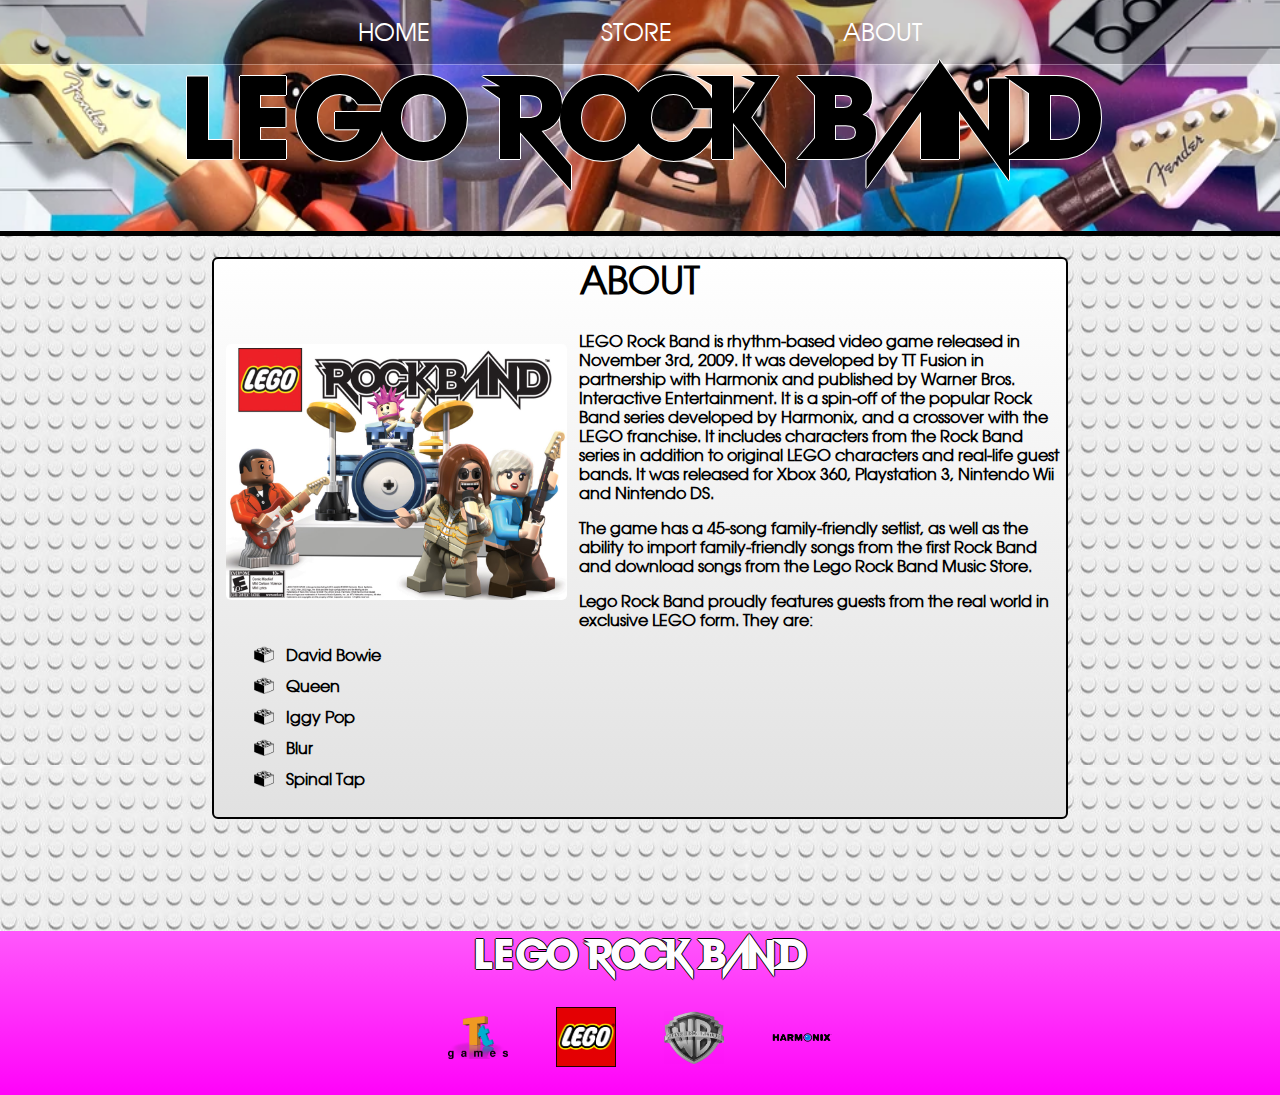
<file: about.html>
<!DOCTYPE html>
<html lang="en">
<head>
    <meta charset="UTF-8">
    <meta http-equiv="X-UA-Compatible" content="IE=edge">
    <meta name="viewport" content="width=device-width, initial-scale=1.0">
    <title>LEGO Rock Band | About</title>
    <link rel="stylesheet" href="CSS/styles.css">
</head>
<body>
    <header class="main-header image-header">
        <img src="Images/Rocband_wallpaper3.png" alt="" id="about-image">
        <nav class="navbar nav">
            <ul>
                <li><a href="index.html" id="a1" class="top-a">HOME</a></li>
                <li><a href="store.html" id="a2" class="top-a">STORE</a></li>
                <li><a href="about.html" id="a3" class="top-a">ABOUT</a></li>
            </ul>
        </nav>
        <h1 class="band-name band-name-large">LEGO ROCK BAND</h1>
    </header>
    <section class="content-section container" id="about-text">
        <div class="about-wrapper">
        <h2 class="section-header about-header">ABOUT</h2>
        <img class="about-band-image" src="Images/band-image.jpg" alt="">
        <p>LEGO Rock Band is rhythm-based video game released in November 3rd, 2009. It was developed by TT Fusion in partnership with Harmonix and published by Warner Bros. Interactive Entertainment. It is a spin-off of the popular Rock Band series developed by Harmonix, and a crossover with the LEGO franchise. It includes characters from the Rock Band series in addition to original LEGO characters and real-life guest bands. It was released for Xbox 360, Playstation 3, Nintendo Wii and Nintendo DS.</p>
        <p>The game has a 45-song family-friendly setlist, as well as the ability to import family-friendly songs from the first Rock Band and download songs from the Lego Rock Band Music Store.</p>
        <p>Lego Rock Band proudly features guests from the real world in exclusive LEGO form. They are:</p>
        <ul>
            <li>David Bowie</li>
            <li>Queen</li>
            <li>Iggy Pop</li>
            <li>Blur</li>
            <li>Spinal Tap</li>
        </ul>
        </div>
    </section>
    <footer class="main-footer">
        <div class="containter main-footer-container">
        <h3 class="band-name band-name-footer">LEGO ROCK BAND</h3>
        <div class="nav footer-nav">
            <a href="https://www.ttgames.com/" target="_blank" class="bottom-a"><img src="Images/TT_Games.png" alt=""></a>
            <a href="https://www.lego.com/" target="_blank" class="bottom-a"><img src="Images/LEGO_logo.svg.png" alt=""></a>
            <a href="https://warnerbrosgames.com/" target="_blank" class="bottom-a"><img src="Images/warner.png" alt=""></a>
            <a href="http://www.harmonixmusic.com/" target="_blank" class="bottom-a harmonix-a"><img src="Images/Harmonix-logo.webp" alt=""></a>
        </ul>
        </div>
    </footer>
</body>
</html>
</file>
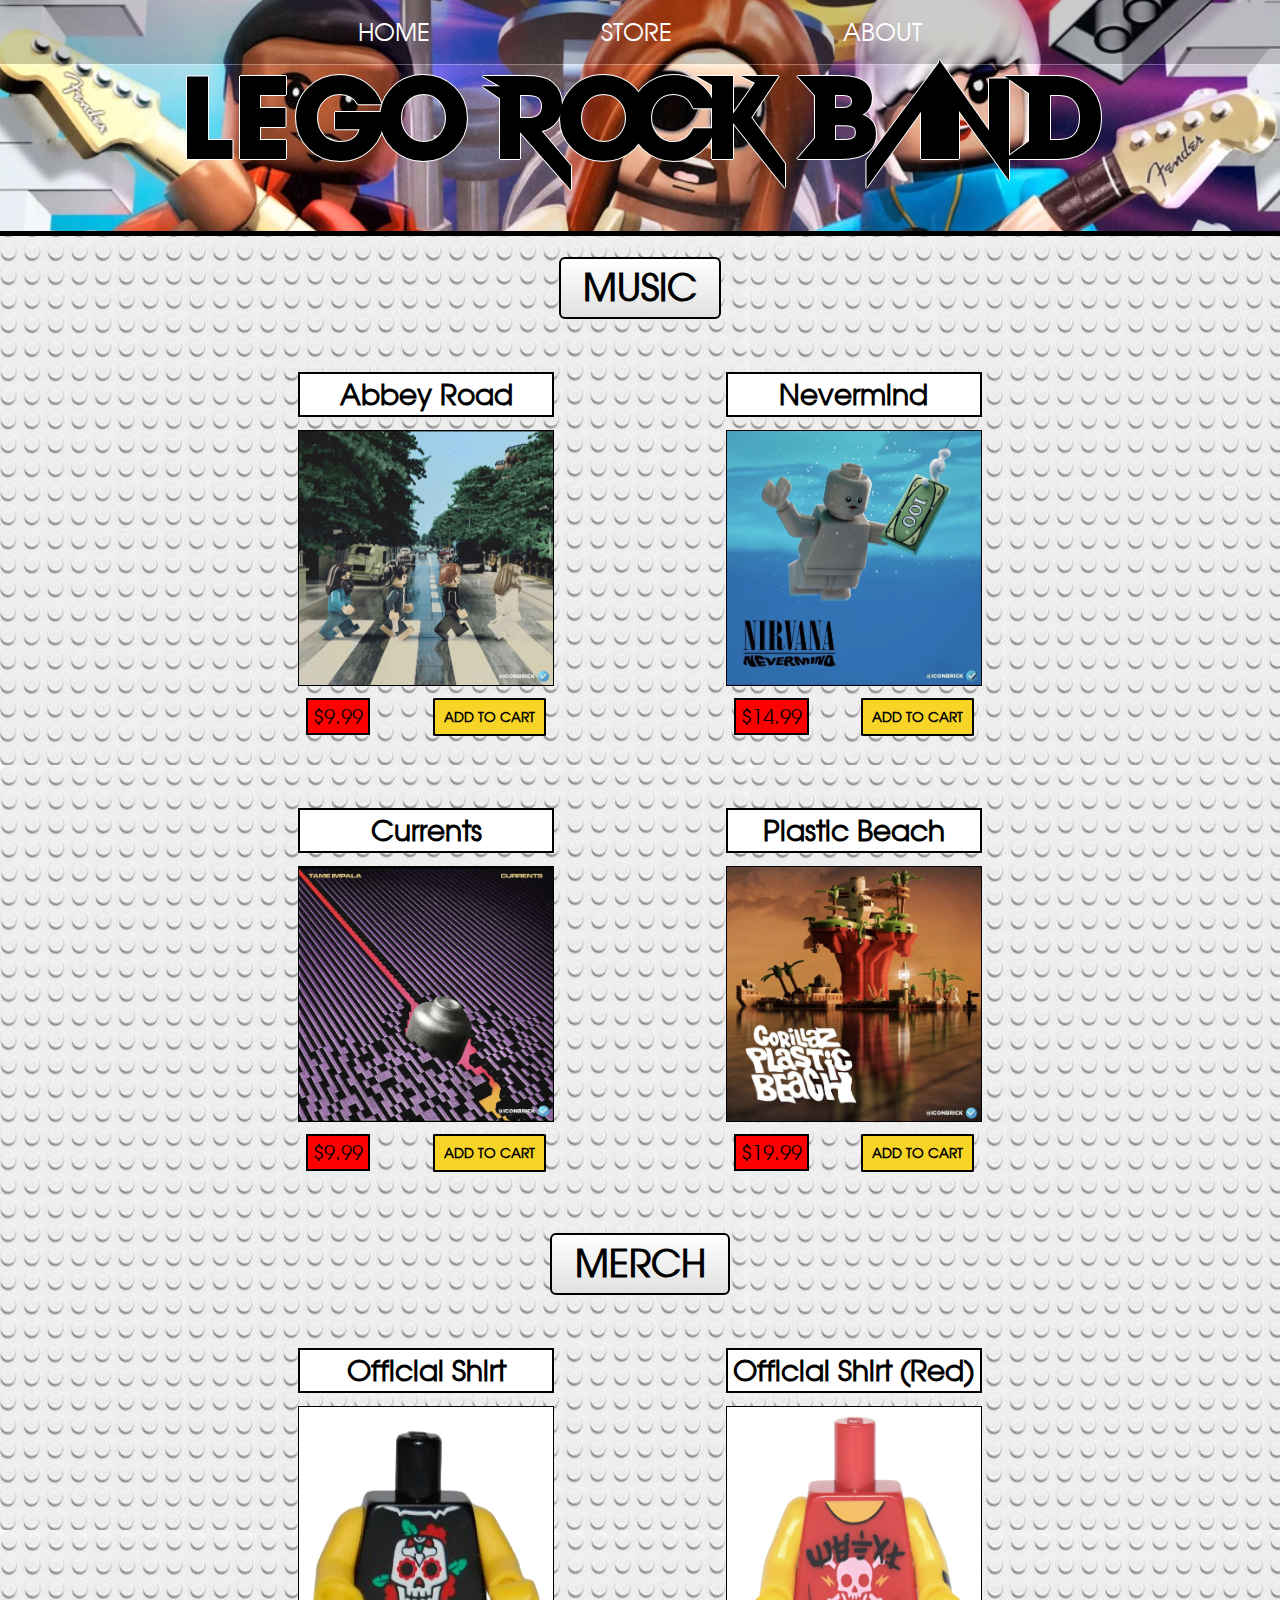
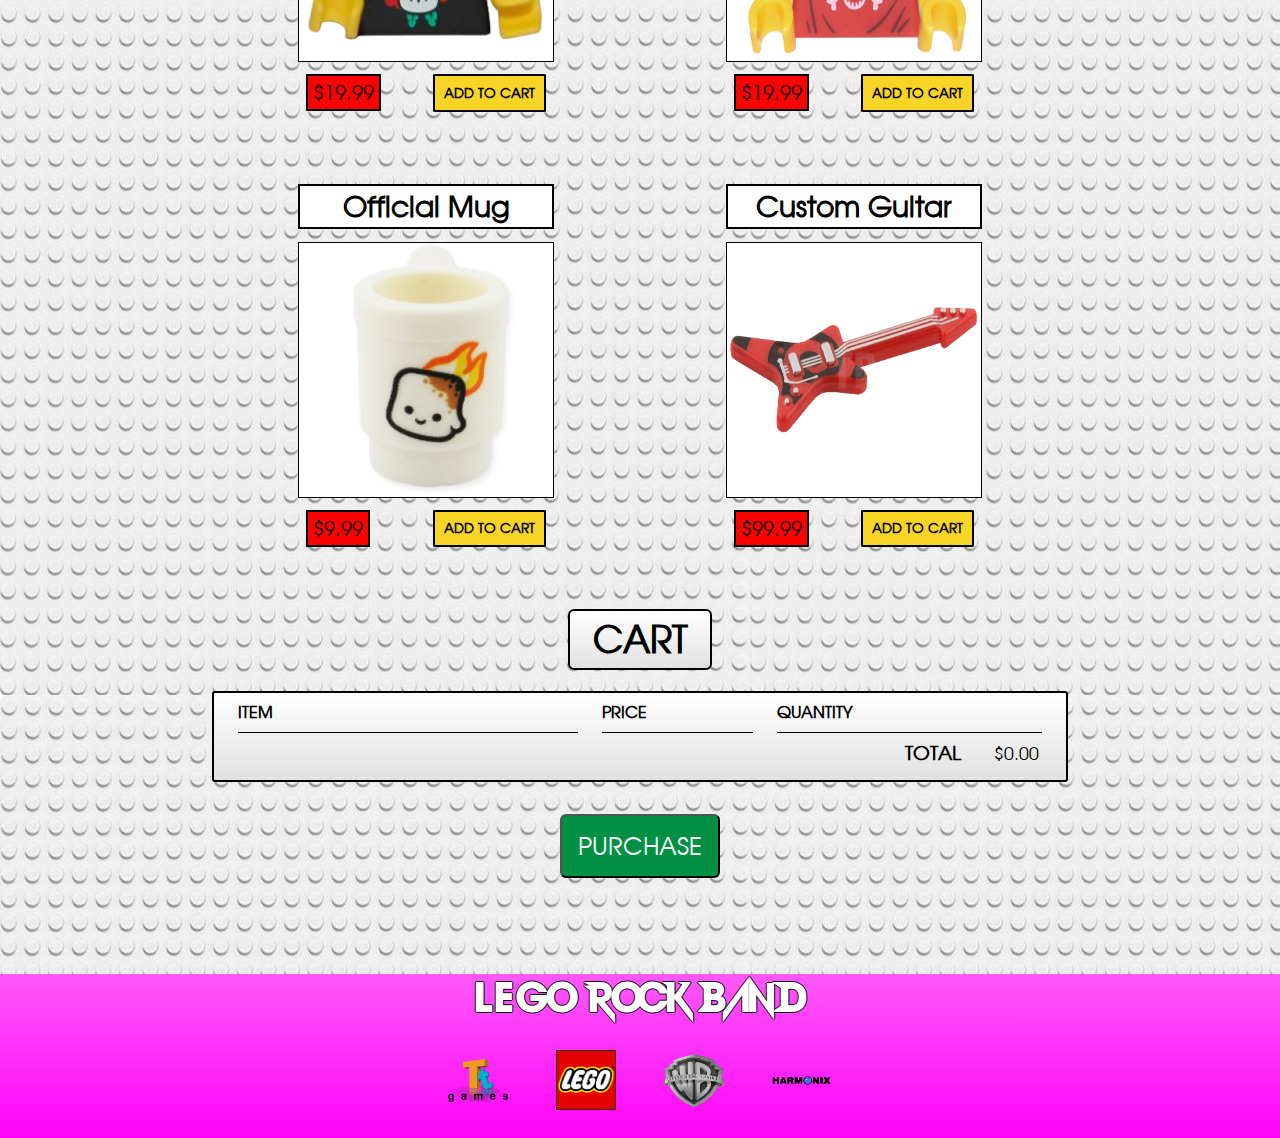
<file: store.html>
<!DOCTYPE html>
<html lang="en">
<head>
    <meta charset="UTF-8">
    <meta http-equiv="X-UA-Compatible" content="IE=edge">
    <meta name="viewport" content="width=device-width, initial-scale=1.0">
    <title>LEGO Rock Band | Store</title>
    <link rel="stylesheet" href="CSS/styles.css">
    <script src="store.js" async></script>
</head>
<body>
    <header class="main-header image-header">
        <img src="Images/Rocband_wallpaper3.png" alt="" id="about-image">
        <nav class="navbar nav">
            <ul>
                <li><a href="index.html" id="a1" class="top-a">HOME</a></li>
                <li><a href="store.html" id="a2" class="top-a">STORE</a></li>
                <li><a href="about.html" id="a3" class="top-a">ABOUT</a></li>
            </ul>
        </nav>
        <h1 class="band-name band-name-large">LEGO ROCK BAND</h1>
    </header>
    <section class="content-section container">
        <h2 class="section-header"><span class="header-text">MUSIC</span></h2>
        <div class="shop-items">
            <div class="shop-item">
                <span class="shop-item-title">Abbey Road</span>
                <img class="shop-item-image" src="Images/album_abbey_road.jpg" alt="">
                <div>
                    <div class="shop-item-details"> <span class="shop-item-price">$9.99</span> <button class="button shop-item-button" type="button">ADD TO CART</button></div>
                    <div class="alert-wrapper"><span class="quantity-alert">Item already in cart!</span></div>
                </div>
            </div>
            <div class="shop-item">
                <span class="shop-item-title">Nevermind</span>
                <img class="shop-item-image" src="Images/album_nevermind.jpg" alt="">
                <div>
                    <div class="shop-item-details"> <span class="shop-item-price">$14.99</span> <button class="button shop-item-button" type="button">ADD TO CART</button></div>
                    <div class="alert-wrapper"><span class="quantity-alert">Item already in cart!</span></div>
                </div>
            </div>
            <div class="shop-item">
                <span class="shop-item-title">Currents</span>
                <img class="shop-item-image" src="Images/album_currents.jpg" alt="">
                <div>
                    <div class="shop-item-details"> <span class="shop-item-price">$9.99</span> <button class="button shop-item-button" type="button">ADD TO CART</button></div>
                    <div class="alert-wrapper"><span class="quantity-alert">Item already in cart!</span></div>
                </div>
            </div>
            <div class="shop-item">
                <span class="shop-item-title">Plastic Beach</span>
                <img class="shop-item-image"src="Images/album_plastic_beach.jpg" alt="">
                <div>
                    <div class="shop-item-details"> <span class="shop-item-price">$19.99</span> <button class="button shop-item-button" type="button">ADD TO CART</button></div>
                    <div class="alert-wrapper"><span class="quantity-alert">Item already in cart!</span></div>
                </div>
            </div>
        </div>
    </section>
    <section class="content-section container">
        <h2 class="section-header"><span class="header-text">MERCH</span></h2>
        <div class="shop-items">
            <div class="shop-item">
                <span class="shop-item-title">Official Shirt</span>
                <img class="shop-item-image" src="Images/shirt_1.png" alt="">
                <div>
                    <div class="shop-item-details"> <span class="shop-item-price">$19.99</span> <button class="button shop-item-button" type="button">ADD TO CART</button></div>
                    <div class="alert-wrapper"><span class="quantity-alert">Item already in cart!</span></div>
                </div>
            </div>
            <div class="shop-item">
                <span class="shop-item-title">Official Shirt (Red)</span>
                <img class="shop-item-image" src="Images/shirt_2.png" alt="">
                <div>
                    <div class="shop-item-details"> <span class="shop-item-price">$19.99</span> <button class="button shop-item-button" type="button">ADD TO CART</button></div>
                    <div class="alert-wrapper"><span class="quantity-alert">Item already in cart!</span></div>
                </div>
            </div>
            <div class="shop-item">
                <span class="shop-item-title">Official Mug</span>
                <img class="shop-item-image" src="Images/coffee_cup.jpg" alt="">
                <div>
                    <div class="shop-item-details"> <span class="shop-item-price">$9.99</span> <button class="button shop-item-button" type="button">ADD TO CART</button></div>
                    <div class="alert-wrapper"><span class="quantity-alert">Item already in cart!</span></div>
                </div>
            </div>
            <div class="shop-item">
                <span class="shop-item-title">Custom Guitar</span>
                <img class="shop-item-image" src="Images/guitar.png" alt="">
                <div>
                    <div class="shop-item-details"> <span class="shop-item-price">$99.99</span> <button class="button shop-item-button" type="button">ADD TO CART</button></div>
                    <div class="alert-wrapper"><span class="quantity-alert">Item already in cart!</span></div>
                </div>
            </div>
        </div>
    </section>
    <section class="content-section container">
        <h2 class="section-header"><span class="header-text">CART</span></h2>
        
    <div class="cart-wrapper">

        <div class="cart-row">
                <span class="cart-item cart-header cart-column">ITEM</span>
                <span class="cart-price cart-header cart-column">PRICE</span>
                <span class="cart-quantity cart-header cart-column">QUANTITY</span>
        </div>

        <div class="cart-items">   
            
        </div>
        
        <div class="cart-total">
            <span class="cart-total-title">TOTAL</span>
            <span class="cart-total-price">$0.00</span>
        </div>
        
    </div>
        
        <div class="purchase-button-wrapper">
            <button role="button" class="button button-primary button-purchase">PURCHASE</button>
        </div>        

    </section>
    <footer class="main-footer">
        <div class="containter main-footer-container">
        <h3 class="band-name band-name-footer">LEGO ROCK BAND</h3>
        <div class="nav footer-nav">
            <a href="https://www.ttgames.com/" target="_blank" class="bottom-a"><img src="Images/TT_Games.png" alt=""></a>
            <a href="https://www.lego.com/" target="_blank" class="bottom-a"><img src="Images/LEGO_logo.svg.png" alt=""></a>
            <a href="https://warnerbrosgames.com/" target="_blank" class="bottom-a"><img src="Images/warner.png" alt=""></a>
            <a href="http://www.harmonixmusic.com/" target="_blank" class="bottom-a harmonix-a"><img src="Images/Harmonix-logo.webp" alt=""></a>
        </ul>
        </div>
    </footer>
</body>
</html>
</file>
<file: CSS/styles.css>
* {
    box-sizing: border-box;
    font-family: "AvantGardeBook"
}

@font-face {
    font-family: "AvantGardeBook";
    src: url(../Fonts/AvantGardeBook.ttf);
}

@font-face {
    font-family: "RockBandFont";
    src: url(../Fonts/ROCKBANDFONTV2.ttf);
}

html, body {
    margin: 0;
    padding: 0;
}

body {
    background-image: url("../Images/white-bricks.jpg");
    min-height: 100vh;
}

.main-header {
background-size: cover;
padding-bottom: 2.5vw;
position: relative;
overflow: hidden;
border-bottom: 5px solid rgba(255,255,0, 0.8);
}

.image-header {
  border-bottom: 5px solid black;
}

#about-text ul li {
    padding-left: 2em;
    padding-bottom: 0.75em;
    list-style-type: none;
    background-image: url(../Images/brick-icon1.png);
    background-repeat: no-repeat;
    background-size: 20px;
}


#about-image {
    position: absolute;
    top: 50%;
    left: 50%;
    transform: translate(-50%, -45%);
    min-height: 100%;
    min-width: 104%;
    z-index: -1;
}

.video-bg {
    position: absolute;
    top: 50%;
    left: 50%;
    transform: translate(-50%, -50%);
    min-height: 106%;
    min-width: 106%;
    z-index: -1;
}

.band-name {
    font-family: "RockBandFont";    
    text-align: center;
    margin: 0;
    font-size: 4em;
}

.band-name-large {
    text-shadow: 
    1px 0px 0px white, -1px 0px 0px white, 0px 1px 0px white, 0px -1px 0px white;
    font-size: clamp(7vw, 7em, 11vw);
}

.band-name-footer {
    text-shadow: 
    1px 0px 0px black, -1px 0px 0px black, 0px 1px 0px black, 0px -1px 0px black;
    font-size: clamp(2vw, 2.5em, 8vw);
}

.nav ul {
margin: 0;
padding-left: 0;
background: rgba(0,0,0, 0.2);
}

.nav li{
    display: inline;
}

.top-a{
    text-decoration: none;
    padding: 0.75em;
    color: white;
    display: inline-block;
}

#a1:hover {
    background: radial-gradient(circle,#0e890d 0%, #46e741 90%);
    color: white;
}

#a2:hover {
    background: radial-gradient(circle,#b41114 0%, #ef4c4d 90%);
    color: white;
}

#a3:hover {
    background: radial-gradient(circle,#d5c343 0%, #fcfd35 90%);
    color: white;
}

.navbar {
    text-align: center;
    font-size: 1.5em;
    border-bottom: 1px solid rgba(255,255,255, 0.3);
}

.navbar li {
    padding: 0 5%;
}

.content-section {
    margin: 1em;
}

.container {
    max-width: 900px;
    margin: 0 auto;
    padding: 0 1.4em;
}

#about-text {
    padding-bottom: 1em;
    border-radius: 5px;
}

.about-wrapper {  
  background: linear-gradient(to bottom, #ffffff, #e1e1e1);
  border-radius: 6px;
  border: 2px solid black;
  margin-top: 1.3em;
}

.section-header {
    text-align: center;
    font-size: 2.3em;
}

.about-header {
  margin-top: 0;
}

.tours-section {
    margin-bottom: 21vh;
}

.header-text {
  background: linear-gradient(to bottom, #ffffff, #e1e1e1);
    padding: 0.2em 0.6em;
    border-radius: 6px;
  border: 2px solid black;
}

.about-band-image {
    float: left;
    max-width: 40%;
    margin: max(12px);
    border-radius: 5px;
}

.main-footer {
    background: linear-gradient(to bottom, #ff58fb, #ff03f9) ;
    color: white;
    padding: 0.25rem 0;
    margin-top: 6em;
    position: sticky;
    top: 100%;
}

.main-footer-container {
    display: flex;
    flex-direction: column;
}

.footer-nav {
    padding-left: 0;
    display: flex;
    flex-direction: row;
    justify-content: center;
}

.footer-nav img{
    width: 10em;
}

.bottom-a {    
    text-decoration: none;
    margin: 1.5em;
    display: flex;
    flex-direction: column;
    justify-content:center;
}

.bottom-a img {
    max-width: clamp(4.25vw, 60px, 13vw);
}

.button {
    text-align: center;
    vertical-align: middle;
    padding: 0.67em;
    cursor: pointer;
}

.button-header {
background-image: url(../Images/yellow-bricks.jpg);
border: 3px solid black;
font-size: clamp(2vw, 2.25em, 4vw);
padding-left: 0.75em;
padding-right: 0.75em;
margin: 0.15em;
}

.button-header:hover {
    background-image: url(../Images/yellow-bricks-light.png);
}

#play-button {
    background-image: url(../Images/red-bricks.jpg);
}

#play-button:hover {
    background-image: url(../Images/red-bricks-light.png);
}

.container-header {
    max-width: 900px;
    margin: 0 auto;
    padding: 0 1.4em;
    text-align: center;
}

.tour-table {
    border: 1px solid black;
    margin: 0 auto;
    border-collapse: collapse;
    width: clamp(50%, 800px ,90%);
}

.tour-head {
    border-top: 1px solid black;
    border-bottom: 1px solid black;
    padding: 0.25em;
}

.tour-data {
    border-top: 1px solid black;
    border-bottom: 1px solid black;
    padding: 0.25em;
}

.tour-table tr:nth-child(odd) {
    background-color: #FF8703;
  }

  .tour-table tr:nth-child(even) {
    background-color: #FCCA93;
  }

  .ticket-button {
    color: black;
    background: #f7d425;
    font-weight: bold;
    border: 2px solid black;
    border-radius: 2%;
  }
  
  .ticket-button:hover {
    background:  #f6f2c0;
  }

  section p {
    font-weight: 600;
  }

  section ul li {
    font-weight: 600;
  }

  .tour-table td {
    font-weight: 600;
  }

  .tour-table th {
    font-size: 1.1em;
  }

  .shop-item {
    margin: 2em;
  }

  .shop-item-title {
    display: block;
    text-align: center;
    width: 100%;
    font-weight: 600;
    font-size: 1.75em;
    margin-bottom: 0.45em;
    background: white;
    border: 2px solid black;
    padding: 0.15em;
  }

  .shop-item-image {
    width: 16em;
    height: 16em;
    border: 1px solid black;
  }

  .shop-item-details {
    display: flex;
    align-items: center;
    justify-content: space-between;
    padding: 0.5em;
  }

  .shop-item-price {
    font-size: 1.25em;
    font-weight: 400;
    background: red;
    border: 2px solid black;
    padding: 0.25em;
  }

  .shop-items {
    display: flex;
    flex-wrap: wrap;
    justify-content: space-around;
  }

  .shop-item-button {    
    color: black;
    background: #f7d425;
    font-weight: bold;
    border: 2px solid black;
    border-radius: 2%;
  }

  .shop-item-button:hover {
    background:  #f6f2c0;
  }

  .cart-item-image {
    width: 5em;
    height: 5em;
    border: 1px solid black;
  }
  
  .quantity-data {
    text-align: center;
  }

  .price-data {
    text-align: center;
  }

  .item-data-wrapper{
    display: flex;
    justify-content: space-evenly;
    align-items: center;
  }

  .total-data {
    text-align: end;
  }

  .total-wrapper {
    margin-right: 1em;
  }

  .cart-header {
    font-weight: bold;
  }

  .cart-column {
    border-bottom: 1px solid black;
    margin-right: 1.5em;
    padding-bottom: 0.6em;
    margin-top: 0.6em;
    display: flex;
    align-items: center;
  }

  .cart-row {
    display: flex;
  }

  .cart-item {
    width: 45%;
  }

  .cart-price {
    width: 20%;
  }
  .cart-quantity {
    width: 35%;
  }

  .cart-item-title {
    margin-left: 1em;
  }

  .button-danger {
    color: white;
    background-color: #B7150A;
    border: 1px solid black;
    
  }

  .button-danger:hover {
    background-color: #F96158;
  }

  .cart-quantity-input {
    height: 35.84px;
    width: 53.33px;
    padding: 0;
    border: 1px solid black;
    background-color: #f7db20;
    text-align: center;
    margin-right: 2em;
    color: black;
  }

  .cart-quantity-input:focus-visible {
    border-radius: 0;
  }

  .cart-row:last-child {
    border-bottom: 1px solid black;
  }

  .cart-row:last-child .cart-column {
    border-bottom: none;
  }

  .cart-total {
    text-align: end;
    margin-top: 0.6em;
  }

  .cart-total-title {
    font-weight: bold;
    margin-right: 1.5em;
    font-size: 1.2em;
  }

  .cart-total-price {
    font-size: 1.1em;
    margin-right: 1.5em;
  }

  .purchase-button-wrapper {
    display: flex;
    justify-content: center;
    margin-top: 2em;
  }

  .button-purchase {
    font-size: 1.5em;
    background-color: #009043;
    color: white;
    border-radius: 6px;
  }

  .button-purchase:hover {
    background-color: #00d965;
  }

  .alert-wrapper {
    padding-left: 0.5em;
    padding-right: 0.5em;
    display: flex;
    justify-content: flex-end;
    display: none;
  }

  .quantity-alert {
    font-weight: 300;
    padding: 0.125em;
    background-color: #B7150A;
    border: 1px solid black;
    color: white;
  }

  @media (max-width: 599px) {
    .quantity-wrapper {
      flex-direction: column;
      align-items: center;
    }
    .cart-quantity-input {
      margin-right: 0;
    }
    .cart-buttoms-wrapper {
      display: flex;
      justify-content: center;
    }
    .cart-quantity-input {
      margin-bottom: 0.5em;
    }
  }

  @media (max-width: 500px) {
      .navbar li {
        padding: 0;
      }
      .button-danger {
        font-size: 9.5px;
      }
      body {
        font-size: 12px;
      }

  }

  @media (max-width: 344px) {
    .navbar li {
      padding: 0;
    }
    .nav ul {
      padding-top: 18px;
      padding-bottom: 18px;
      display: flex;
      justify-content: space-evenly;
    }
    .top-a {
      padding: 0;
    }
    body {
      font-size: 12px;
    }
    .cart-price {
      width: 15%;
    }
    .cart-quantity {
      width: auto;
    }
}

  .cart-wrapper {
    background: linear-gradient(to bottom, #ffffff, #e1e1e1);
    padding-left: 1.5em;
    padding-bottom: 1em;
    border: 2px solid black;
    border-radius: 3px;
  }
</file>
